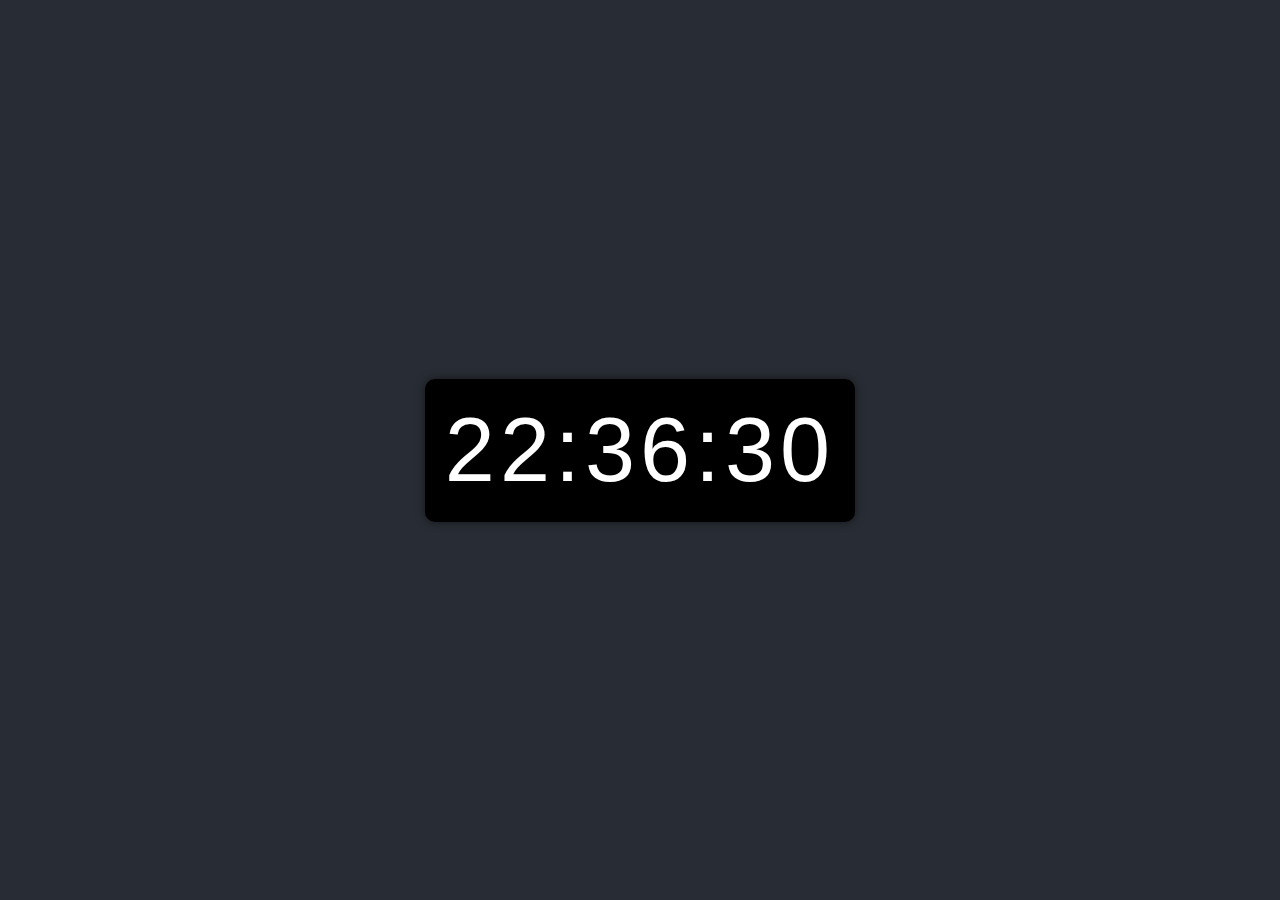
<file: clock/Clock.html>
<!DOCTYPE html>
<html>
<head>
    
    <title>Digital Clock</title>
    <link rel="stylesheet" href="clockcss.css">
</head>
<body>
    <div class="clock-container">
        <div id="clock"></div>
    </div>
    <script src="clockjs.js"></script>
</file>
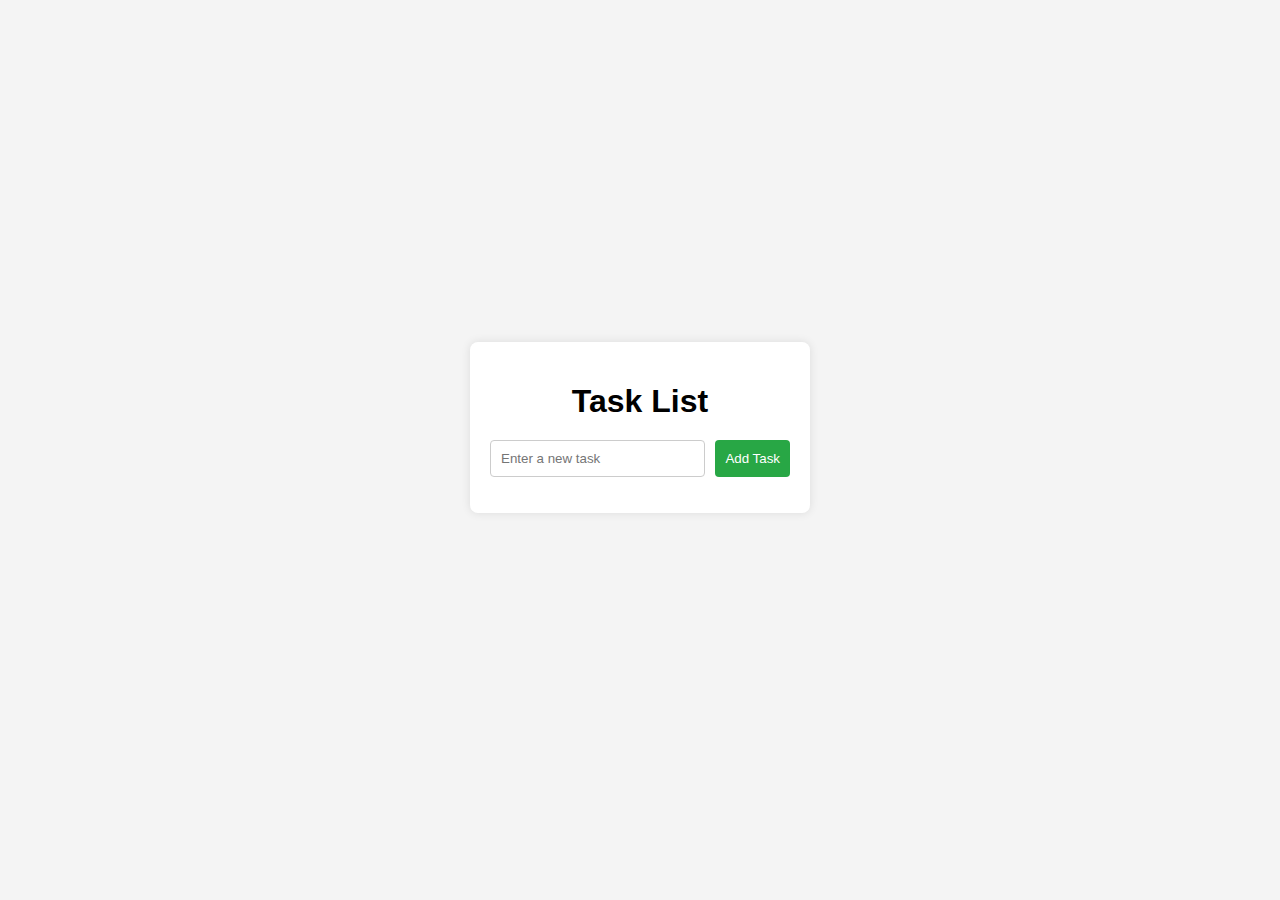
<file: Todolist/todolist.html>
<!DOCTYPE html>
<html lang="en">
<head>
   
    <title>Task List Application</title>
    <link rel="stylesheet" href="tocss.css">
</head>
<body>
    <div class="container">
        <h1>Task List</h1>
        <form id="taskform">
            <input type="text" id="taskinput" placeholder="Enter a new task" required>
            <button type="submit">Add Task</button>
        </form>
        <ul id="tasklist"></ul>
    </div>
    <script src="tojs.js"></script>
</file>
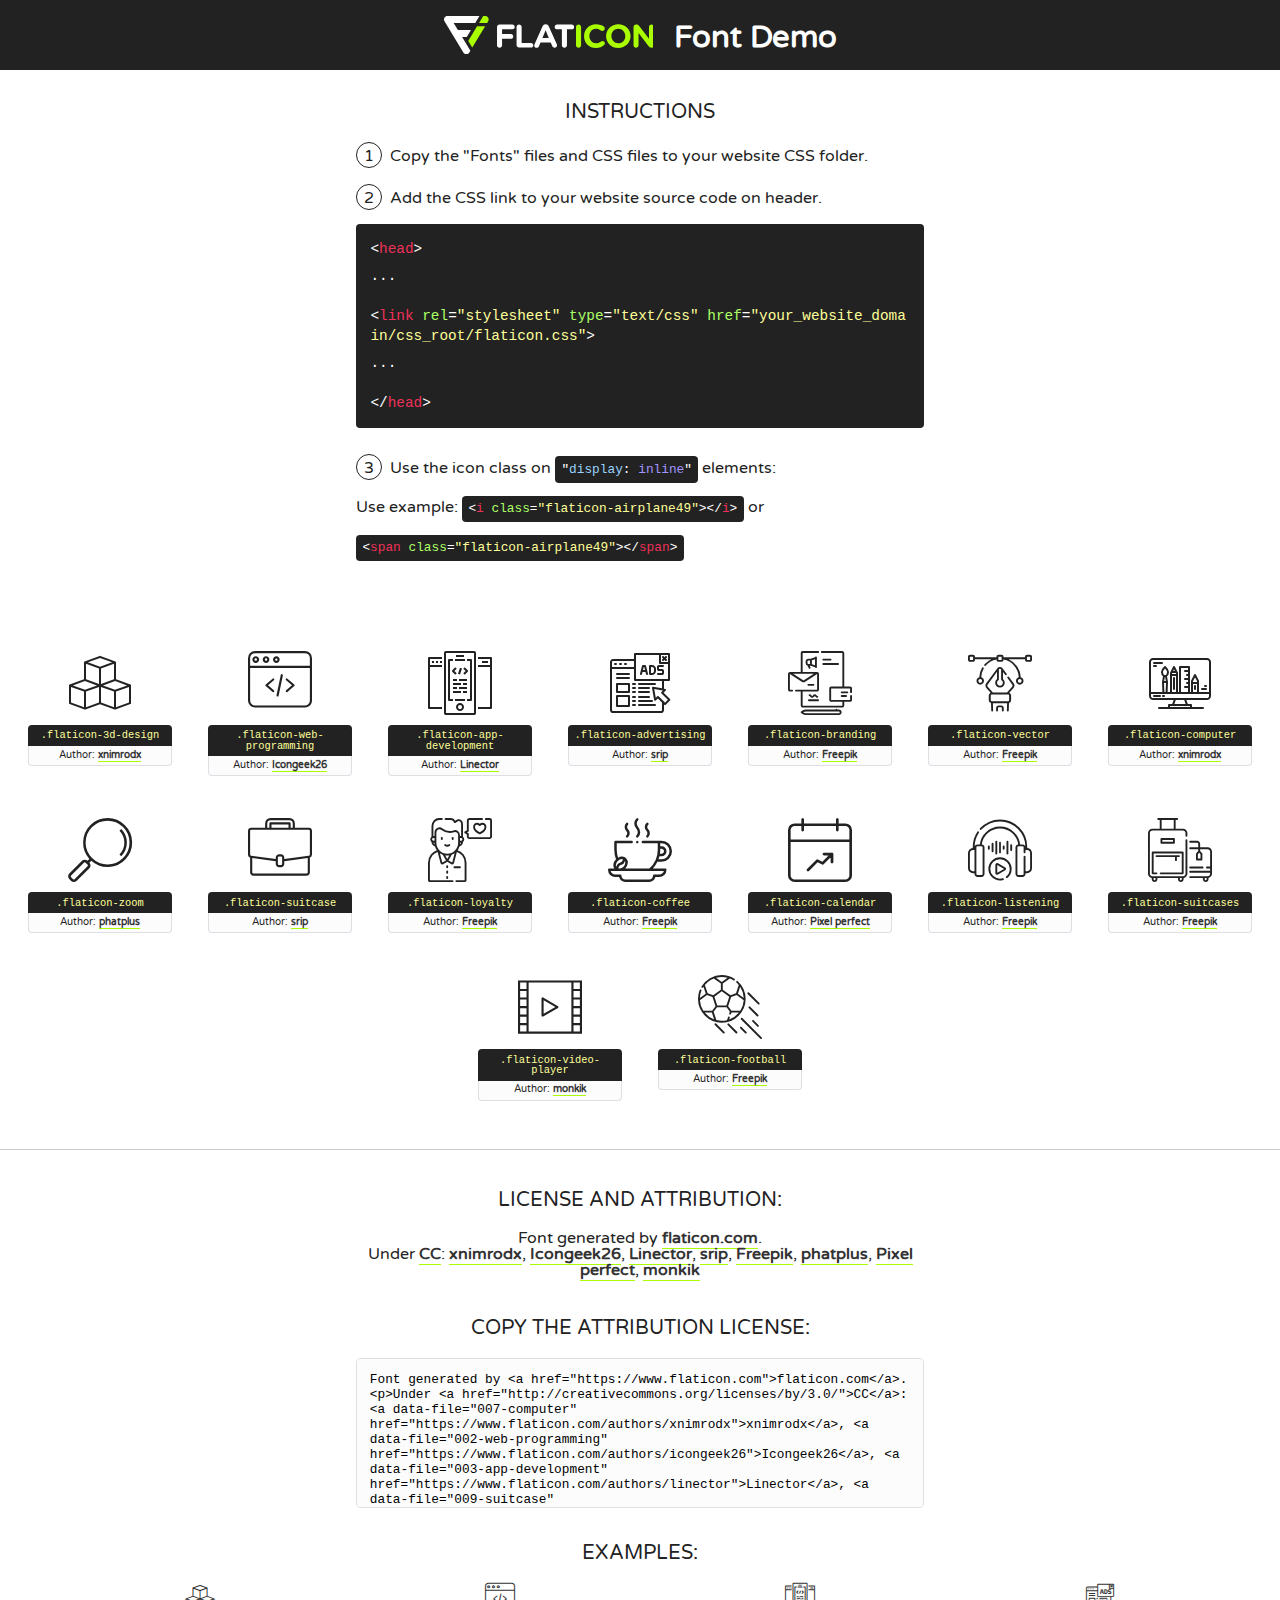
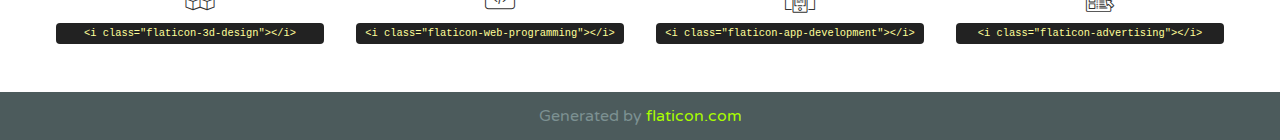
<file: portfolio/fonts/flaticon/font/flaticon.html>
<!DOCTYPE html>

<html>
<!DOCTYPE html>
<html>

<head>
    <title>Flaticon WebFont</title>
    <link href="http://fonts.googleapis.com/css?family=Varela+Round" rel="stylesheet" type="text/css" />
    <link rel="stylesheet" type="text/css" href="flaticon.css">
    <meta charset="UTF-8">
    <style>
    html, body, div, span, applet, object, iframe,
    h1, h2, h3, h4, h5, h6, p, blockquote, pre,
    a, abbr, acronym, address, big, cite, code,
    del, dfn, em, img, ins, kbd, q, s, samp,
    small, strike, strong, sub, sup, tt, var,
    b, u, i, center,
    dl, dt, dd, ol, ul, li,
    fieldset, form, label, legend,
    table, caption, tbody, tfoot, thead, tr, th, td,
    article, aside, canvas, details, embed, 
    figure, figcaption, footer, header, hgroup, 
    menu, nav, output, ruby, section, summary,
    time, mark, audio, video {
        margin: 0;
        padding: 0;
        border: 0;
        font-size: 100%;
        font: inherit;
        vertical-align: baseline;
    }
    /* HTML5 display-role reset for older browsers */
    article, aside, details, figcaption, figure, 
    footer, header, hgroup, menu, nav, section {
        display: block;
    }
    body {
        line-height: 1;
    }
    ol, ul {
        list-style: none;
    }
    blockquote, q {
        quotes: none;
    }
    blockquote:before, blockquote:after,
    q:before, q:after {
        content: '';
        content: none;
    }
    table {
        border-collapse: collapse;
        border-spacing: 0;
    }
    body {
        font-family: 'Varela Round', Helvetica, Arial, sans-serif;
        font-size: 16px;
        color: #222;
    }
    a {
        color: #333;
        border-bottom: 1px solid #a9fd00;
        font-weight: bold;
        text-decoration: none;
    }
    * {
        -moz-box-sizing: border-box;
        -webkit-box-sizing: border-box;
        box-sizing: border-box;
        margin: 0;
        padding: 0;
    }
    [class^="flaticon-"]:before, [class*=" flaticon-"]:before, [class^="flaticon-"]:after, [class*=" flaticon-"]:after {
        font-family: Flaticon;
        font-size: 30px;
        font-style: normal;
        margin-left: 20px;
        color: #333;
    }
    .wrapper {
        max-width: 600px;
        margin: auto;
        padding: 0 1em;
    }
    .title {
        font-size: 1.25em;
        text-align: center;
        margin-bottom: 1em;
        text-transform: uppercase;
    }
    header {
        text-align: center;
        background-color: #222;
        color: #fff;
        padding: 1em;
    }
    header .logo {
        width: 210px;
        height: 38px;
        display: inline-block;
        vertical-align: middle;
        margin-right: 1em;
        border: none;
    }
    header strong {
        font-size: 1.95em;
        font-weight: bold;
        vertical-align: middle;
        margin-top: 5px;
        display: inline-block;
    }
    .demo {
        margin: 2em auto;
        line-height: 1.25em;
    }
    .demo ul li {
        margin-bottom: 1em;
    }
    .demo ul li .num {
        color: #222;
        border-radius: 20px;
        display: inline-block;
        width: 26px;
        padding: 3px;
        height: 26px;
        text-align: center;
        margin-right: 0.5em;
        border: 1px solid #222;
    }
    .demo ul li code {
        background-color: #222;
        border-radius: 4px;
        padding: 0.25em 0.5em;
        display: inline-block;
        color: #fff;
        font-family: Consolas,Monaco,Lucida Console,Liberation Mono,DejaVu Sans Mono,Bitstream Vera Sans Mono,Courier New, monospace;
        font-weight: lighter;
        margin-top: 1em;
        font-size: 0.8em;
        word-break: break-all;
    }
    .demo ul li code.big {
        padding: 1em;
        font-size: 0.9em;
    }
    .demo ul li code .red {
        color: #EF3159;
    }
    .demo ul li code .green {
        color: #ACFF65;
    }
    .demo ul li code .yellow {
        color: #FFFF99;
    }
    .demo ul li code .blue {
        color: #99D3FF;
    }
    .demo ul li code .purple {
        color: #A295FF;
    }
    .demo ul li code .dots {
        margin-top: 0.5em;
        display: block;
    }
    #glyphs {
        border-bottom: 1px solid #ccc;
        padding: 2em 0;
        text-align: center;
    }
    .glyph {
        display: inline-block;
        width: 9em;
        margin: 1em;
        text-align: center;
        vertical-align: top;
        background: #FFF;
    }
    .glyph .glyph-icon {
        padding: 10px;
        display: block;
        font-family:"Flaticon";
        font-size: 64px;
        line-height: 1;
    }
    .glyph .glyph-icon:before {
        font-size: 64px;
        color: #222;
        margin-left: 0;
    }
    .class-name {
        font-size: 0.65em;
        background-color: #222;
        color: #fff;
        border-radius: 4px 4px 0 0;
        padding: 0.5em;
        color: #FFFF99;
        font-family: Consolas,Monaco,Lucida Console,Liberation Mono,DejaVu Sans Mono,Bitstream Vera Sans Mono,Courier New, monospace;
    }
    .author-name {
        font-size: 0.6em;
        background-color: #fcfcfd;
        border: 1px solid #DEDEE4;
        border-top: 0;
        border-radius: 0 0 4px 4px;
        padding: 0.5em;
    }
    .class-name:last-child {
        font-size: 10px;
        color:#888;
    }
    .class-name:last-child a {
        font-size: 10px;
        color:#555;
    }
    .class-name:last-child a:hover {
        color:#a9fd00;
    }
    .glyph > input {
        display: block;
        width: 100px;
        margin: 5px auto;
        text-align: center;
        font-size: 12px;
        cursor: text;
    }
    .glyph > input.icon-input {
        font-family:"Flaticon";
        font-size: 16px;
        margin-bottom: 10px;
    }
    .attribution .title {
        margin-top: 2em;
    }
    .attribution textarea {
        background-color: #fcfcfd;
        padding: 1em;
        border: none;
        box-shadow: none;
        border: 1px solid #DEDEE4;
        border-radius: 4px;
        resize: none;
        width: 100%;
        height: 150px;
        font-size: 0.8em;
        font-family: Consolas,Monaco,Lucida Console,Liberation Mono,DejaVu Sans Mono,Bitstream Vera Sans Mono,Courier New, monospace;
        -webkit-appearance: none;
    }
    .iconsuse {
        margin: 2em auto;
        text-align: center;
        max-width: 1200px;
    }
    .iconsuse:after {
        content: '';
        display: table;
        clear: both;
    }
    .iconsuse .image {
        float: left;
        width: 25%;
        padding: 0 1em;
    }
    .iconsuse .image p {
        margin-bottom: 1em;
    }
    .iconsuse .image span {
        display: block;
        font-size: 0.65em;
        background-color: #222;
        color: #fff;
        border-radius: 4px;
        padding: 0.5em;
        color: #FFFF99;
        margin-top: 1em;
        font-family: Consolas,Monaco,Lucida Console,Liberation Mono,DejaVu Sans Mono,Bitstream Vera Sans Mono,Courier New, monospace;
    }
    #footer {
        text-align: center;
        background-color: #4C5B5C;
        color: #7c9192;
        padding: 1em;
    }
    #footer a {
        border: none;
        color: #a9fd00;
        font-weight: normal;
    }
    @media (max-width: 960px) {
        .iconsuse .image {
            width: 50%;
        }
    }
    @media (max-width: 560px) {
        .iconsuse .image {
            width: 100%;
        }
    }
    </style>
</head>

<body class="characters-off">

    <header>
        <a href="https://www.flaticon.com" target="_blank" class="logo">
            <svg version="1.1" xmlns="http://www.w3.org/2000/svg" xmlns:xlink="http://www.w3.org/1999/xlink" xmlns:a="http://ns.adobe.com/AdobeSVGViewerExtensions/3.0/" viewBox="0 0 560.875 102.036" enable-background="new 0 0 560.875 102.036" xml:space="preserve">
                <defs>
                </defs>
                <g>
                    <g class="letters">
                        <path fill="#ffffff" d="M141.596,29.675c0-3.777,2.985-6.767,6.764-6.767h34.438c3.426,0,6.15,2.728,6.15,6.15
                        c0,3.43-2.724,6.149-6.15,6.149h-27.674v13.091h23.719c3.429,0,6.151,2.724,6.151,6.15c0,3.43-2.723,6.149-6.151,6.149h-23.719
                        v17.574c0,3.773-2.986,6.761-6.764,6.761c-3.779,0-6.764-2.989-6.764-6.761V29.675z"></path>
                        <path fill="#ffffff" d="M193.844,29.149c0-3.781,2.985-6.767,6.764-6.767c3.776,0,6.763,2.985,6.763,6.767v42.957h25.039
                        c3.426,0,6.149,2.726,6.149,6.153c0,3.425-2.723,6.15-6.149,6.15h-31.802c-3.779,0-6.764-2.986-6.764-6.768V29.149z"></path>
                        <path fill="#ffffff" d="M241.891,75.71l21.438-48.407c1.492-3.341,4.215-5.357,7.906-5.357h0.792
                        c3.686,0,6.323,2.017,7.815,5.357l21.439,48.407c0.436,0.967,0.701,1.845,0.701,2.723c0,3.602-2.809,6.501-6.414,6.501
                        c-3.161,0-5.269-1.845-6.499-4.655l-4.132-9.661h-27.059l-4.301,10.102c-1.144,2.631-3.426,4.214-6.237,4.214
                        c-3.517,0-6.24-2.81-6.24-6.325C241.1,77.64,241.451,76.677,241.891,75.71z M279.932,58.666l-8.521-20.297l-8.526,20.297H279.932
                        z"></path>
                        <path fill="#ffffff" d="M314.864,35.387H301.86c-3.429,0-6.239-2.813-6.239-6.238c0-3.429,2.811-6.24,6.239-6.24h39.533
                        c3.426,0,6.237,2.811,6.237,6.24c0,3.425-2.811,6.238-6.237,6.238h-13.001v42.785c0,3.773-2.99,6.761-6.764,6.761
                        c-3.779,0-6.764-2.989-6.764-6.761V35.387z"></path>
                        <path fill="#A9FD00" d="M352.615,29.149c0-3.781,2.985-6.767,6.767-6.767c3.774,0,6.761,2.985,6.761,6.767v49.024
                        c0,3.773-2.987,6.761-6.761,6.761c-3.781,0-6.767-2.989-6.767-6.761V29.149z"></path>
                        <path fill="#A9FD00" d="M374.132,53.836v-0.179c0-17.481,13.178-31.801,32.065-31.801c9.22,0,15.459,2.458,20.557,6.238
                        c1.402,1.054,2.637,2.985,2.637,5.357c0,3.692-2.985,6.59-6.681,6.59c-1.845,0-3.071-0.702-4.044-1.319
                        c-3.776-2.813-7.729-4.393-12.562-4.393c-10.364,0-17.831,8.611-17.831,19.154v0.173c0,10.542,7.291,19.329,17.831,19.329
                        c5.715,0,9.492-1.756,13.359-4.834c1.049-0.874,2.458-1.491,4.039-1.491c3.429,0,6.325,2.813,6.325,6.236
                        c0,2.106-1.056,3.78-2.282,4.834c-5.539,4.834-12.036,7.733-21.878,7.733C387.572,85.464,374.132,71.493,374.132,53.836z"></path>
                        <path fill="#A9FD00" d="M433.009,53.836v-0.179c0-17.481,13.79-31.801,32.766-31.801c18.981,0,32.592,14.143,32.592,31.628v0.173
                        c0,17.483-13.785,31.807-32.769,31.807C446.625,85.464,433.009,71.32,433.009,53.836z M484.224,53.836v-0.179
                        c0-10.539-7.725-19.326-18.626-19.326c-10.893,0-18.449,8.611-18.449,19.154v0.173c0,10.542,7.73,19.329,18.626,19.329
                        C476.676,72.986,484.224,64.378,484.224,53.836z"></path>
                        <path fill="#A9FD00" d="M506.233,29.321c0-3.774,2.99-6.763,6.767-6.763h1.401c3.252,0,5.183,1.583,7.029,3.953l26.093,34.265
                        V29.059c0-3.692,2.99-6.677,6.681-6.677c3.683,0,6.671,2.985,6.671,6.677v48.934c0,3.78-2.987,6.765-6.764,6.765h-0.436
                        c-3.257,0-5.188-1.581-7.034-3.953l-27.056-35.492v32.944c0,3.687-2.985,6.676-6.678,6.676c-3.683,0-6.673-2.989-6.673-6.676
                        V29.321z"></path>
                    </g>
                    <g class="insignia">
                        <path fill="#ffffff" d="M48.372,56.137h12.517l11.156-18.537H37.186L25.688,18.539h57.825L94.668,0H9.271
                        C5.925,0,2.842,1.801,1.198,4.716c-1.644,2.907-1.593,6.482,0.134,9.343l50.38,83.501c1.678,2.781,4.689,4.476,7.938,4.476
                        c3.246,0,6.257-1.695,7.935-4.476l2.898-4.804L48.372,56.137z"></path>
                        <g class="i">
                            <path fill="#A9FD00" d="M93.575,18.539h0.031v0.004l21.652,0.004l2.705-4.488c1.727-2.861,1.778-6.436,0.133-9.343
                            C116.454,1.801,113.371,0,110.026,0h-5.294L93.575,18.539z"></path>
                            <polygon fill="#A9FD00" points="88.291,27.356 64.725,66.486 75.519,84.404 109.942,27.356"></polygon>
                        </g>
                    </g>
                </g>
            </svg>
        </a>
        <strong>Font Demo</strong>
    </header>


    <section class="demo wrapper">

        <p class="title">Instructions</p>

        <ul>
            <li>
                <span class="num">1</span>Copy the "Fonts" files and CSS files to your website CSS folder.
            </li>
            <li>
                <span class="num">2</span>Add the CSS link to your website source code on header.
                <code class="big">
                    &lt;<span class="red">head</span>&gt;
                    <br/><span class="dots">...</span>
                    <br/>&lt;<span class="red">link</span> <span class="green">rel</span>=<span class="yellow">"stylesheet"</span> <span class="green">type</span>=<span class="yellow">"text/css"</span> <span class="green">href</span>=<span class="yellow">"your_website_domain/css_root/flaticon.css"</span>&gt;
                    <br/><span class="dots">...</span>
                    <br/>&lt;/<span class="red">head</span>&gt;
                </code>
            </li>

            <li>
                <p>
                    <span class="num">3</span>Use the icon class on <code>"<span class="blue">display</span>:<span class="purple"> inline</span>"</code> elements:
                    <br />
                    Use example: <code>&lt;<span class="red">i</span> <span class="green">class</span>=<span class="yellow">&quot;flaticon-airplane49&quot;</span>&gt;&lt;/<span class="red">i</span>&gt;</code> or <code>&lt;<span class="red">span</span> <span class="green">class</span>=<span class="yellow">&quot;flaticon-airplane49&quot;</span>&gt;&lt;/<span class="red">span</span>&gt;</code>
            </li>
        </ul>

    </section>




   <section id="glyphs">          
    
      
        <div class="glyph"><div class="glyph-icon flaticon-3d-design"></div>
            <div class="class-name">.flaticon-3d-design</div>
            <div class="author-name">Author: <a data-file="001-3d-design" href="https://www.flaticon.com/authors/xnimrodx">xnimrodx</a> </div> 
        </div>        
        
        <div class="glyph"><div class="glyph-icon flaticon-web-programming"></div>
            <div class="class-name">.flaticon-web-programming</div>
            <div class="author-name">Author: <a data-file="002-web-programming" href="https://www.flaticon.com/authors/icongeek26">Icongeek26</a> </div> 
        </div>        
        
        <div class="glyph"><div class="glyph-icon flaticon-app-development"></div>
            <div class="class-name">.flaticon-app-development</div>
            <div class="author-name">Author: <a data-file="003-app-development" href="https://www.flaticon.com/authors/linector">Linector</a> </div> 
        </div>        
        
        <div class="glyph"><div class="glyph-icon flaticon-advertising"></div>
            <div class="class-name">.flaticon-advertising</div>
            <div class="author-name">Author: <a data-file="004-advertising" href="https://www.flaticon.com/authors/srip">srip</a> </div> 
        </div>        
        
        <div class="glyph"><div class="glyph-icon flaticon-branding"></div>
            <div class="class-name">.flaticon-branding</div>
            <div class="author-name">Author: <a data-file="005-branding" href="http://www.freepik.com">Freepik</a> </div> 
        </div>        
        
        <div class="glyph"><div class="glyph-icon flaticon-vector"></div>
            <div class="class-name">.flaticon-vector</div>
            <div class="author-name">Author: <a data-file="006-vector" href="http://www.freepik.com">Freepik</a> </div> 
        </div>        
        
        <div class="glyph"><div class="glyph-icon flaticon-computer"></div>
            <div class="class-name">.flaticon-computer</div>
            <div class="author-name">Author: <a data-file="007-computer" href="https://www.flaticon.com/authors/xnimrodx">xnimrodx</a> </div> 
        </div>        
        
        <div class="glyph"><div class="glyph-icon flaticon-zoom"></div>
            <div class="class-name">.flaticon-zoom</div>
            <div class="author-name">Author: <a data-file="008-zoom" href="https://www.flaticon.com/authors/phatplus">phatplus</a> </div> 
        </div>        
        
        <div class="glyph"><div class="glyph-icon flaticon-suitcase"></div>
            <div class="class-name">.flaticon-suitcase</div>
            <div class="author-name">Author: <a data-file="009-suitcase" href="https://www.flaticon.com/authors/srip">srip</a> </div> 
        </div>        
        
        <div class="glyph"><div class="glyph-icon flaticon-loyalty"></div>
            <div class="class-name">.flaticon-loyalty</div>
            <div class="author-name">Author: <a data-file="010-loyalty" href="http://www.freepik.com">Freepik</a> </div> 
        </div>        
        
        <div class="glyph"><div class="glyph-icon flaticon-coffee"></div>
            <div class="class-name">.flaticon-coffee</div>
            <div class="author-name">Author: <a data-file="011-coffee" href="http://www.freepik.com">Freepik</a> </div> 
        </div>        
        
        <div class="glyph"><div class="glyph-icon flaticon-calendar"></div>
            <div class="class-name">.flaticon-calendar</div>
            <div class="author-name">Author: <a data-file="012-calendar" href="https://www.flaticon.com/authors/pixel-perfect">Pixel perfect</a> </div> 
        </div>        
        
        <div class="glyph"><div class="glyph-icon flaticon-listening"></div>
            <div class="class-name">.flaticon-listening</div>
            <div class="author-name">Author: <a data-file="013-listening" href="http://www.freepik.com">Freepik</a> </div> 
        </div>        
        
        <div class="glyph"><div class="glyph-icon flaticon-suitcases"></div>
            <div class="class-name">.flaticon-suitcases</div>
            <div class="author-name">Author: <a data-file="014-suitcases" href="http://www.freepik.com">Freepik</a> </div> 
        </div>        
        
        <div class="glyph"><div class="glyph-icon flaticon-video-player"></div>
            <div class="class-name">.flaticon-video-player</div>
            <div class="author-name">Author: <a data-file="015-video-player" href="https://www.flaticon.com/authors/monkik">monkik</a> </div> 
        </div>        
        
        <div class="glyph"><div class="glyph-icon flaticon-football"></div>
            <div class="class-name">.flaticon-football</div>
            <div class="author-name">Author: <a data-file="016-football" href="http://www.freepik.com">Freepik</a> </div> 
        </div>        
        

    </section>



    <section class="attribution wrapper"   style="text-align:center;">

      <div class="title">License and attribution:</div><div class="attrDiv">Font generated by <a href="https://www.flaticon.com">flaticon.com</a>. <div><p>Under <a href="http://creativecommons.org/licenses/by/3.0/">CC</a>: <a data-file="007-computer" href="https://www.flaticon.com/authors/xnimrodx">xnimrodx</a>, <a data-file="002-web-programming" href="https://www.flaticon.com/authors/icongeek26">Icongeek26</a>, <a data-file="003-app-development" href="https://www.flaticon.com/authors/linector">Linector</a>, <a data-file="009-suitcase" href="https://www.flaticon.com/authors/srip">srip</a>, <a data-file="016-football" href="http://www.freepik.com">Freepik</a>, <a data-file="008-zoom" href="https://www.flaticon.com/authors/phatplus">phatplus</a>, <a data-file="012-calendar" href="https://www.flaticon.com/authors/pixel-perfect">Pixel perfect</a>, <a data-file="015-video-player" href="https://www.flaticon.com/authors/monkik">monkik</a></p>  </div>
      </div>
      <div class="title">Copy the Attribution License:</div>

    <textarea onclick="this.focus();this.select();">Font generated by &lt;a href=&quot;https://www.flaticon.com&quot;&gt;flaticon.com&lt;/a&gt;. <p>Under <a href="http://creativecommons.org/licenses/by/3.0/">CC</a>: <a data-file="007-computer" href="https://www.flaticon.com/authors/xnimrodx">xnimrodx</a>, <a data-file="002-web-programming" href="https://www.flaticon.com/authors/icongeek26">Icongeek26</a>, <a data-file="003-app-development" href="https://www.flaticon.com/authors/linector">Linector</a>, <a data-file="009-suitcase" href="https://www.flaticon.com/authors/srip">srip</a>, <a data-file="016-football" href="http://www.freepik.com">Freepik</a>, <a data-file="008-zoom" href="https://www.flaticon.com/authors/phatplus">phatplus</a>, <a data-file="012-calendar" href="https://www.flaticon.com/authors/pixel-perfect">Pixel perfect</a>, <a data-file="015-video-player" href="https://www.flaticon.com/authors/monkik">monkik</a></p>  
     </textarea>

    </section>

    <section class="iconsuse">

          <div class="title">Examples:</div>            
             
            <div class="image">
                <p>
                    <i class="glyph-icon flaticon-3d-design"></i> 
                    <span>&lt;i class=&quot;flaticon-3d-design&quot;&gt;&lt;/i&gt;</span>
                </p>
            </div>
            
            <div class="image">
                <p>
                    <i class="glyph-icon flaticon-web-programming"></i> 
                    <span>&lt;i class=&quot;flaticon-web-programming&quot;&gt;&lt;/i&gt;</span>
                </p>
            </div>
            
            <div class="image">
                <p>
                    <i class="glyph-icon flaticon-app-development"></i> 
                    <span>&lt;i class=&quot;flaticon-app-development&quot;&gt;&lt;/i&gt;</span>
                </p>
            </div>
            
            <div class="image">
                <p>
                    <i class="glyph-icon flaticon-advertising"></i> 
                    <span>&lt;i class=&quot;flaticon-advertising&quot;&gt;&lt;/i&gt;</span>
                </p>
            </div>
                       
        </div>
                            
    </section>

<div id="footer">
    <div>Generated by <a href="https://www.flaticon.com">flaticon.com</a>
    </div>
</div>



</body>
</html>
</file>
<file: clock/clockcss.css>
body {
    display: flex;
    justify-content: center;
    align-items: center;
    height: 100vh;
    margin: 0;
    background-color: #282c34;
    color: white;
    font-family: 'Arial', sans-serif;
}

.clock-container {
    background-color: black;
    border-radius: 10px;
    padding: 20px;
    box-shadow: 0 0 10px rgba(0, 0, 0, 0.5);
}

#clock {
    font-size: 90px;
    letter-spacing: 5px;
}
</file>
<file: Todolist/tocss.css>
body {
    font-family: Arial, sans-serif;
    background-color: #f4f4f4;
    margin: 0;
    padding: 0;
    display: flex;
    justify-content: center;
    align-items: center;
    height: 95vh;
}

.container {
    background: white;
    padding: 20px;
    border-radius: 8px;
    box-shadow: 0 0 10px rgba(0, 0, 0, 0.1);
    width: 300px;
    text-align: center;
}

h1 {
    margin-bottom: 20px;
}

form {
    display: flex;
    justify-content: space-between;
}

input[type="text"] {
    flex: 1;
    padding: 10px;
    border: 1px solid #ccc;
    border-radius: 4px;
    margin-right: 10px;
}

button {
    padding: 10px;
    background: #28a745;
    color: white;
    border: none;
    border-radius: 4px;
    cursor: pointer;
}

button:hover {
    background: #218838;
}

ul {
    list-style-type: none;
    padding: 0;
}

li {
    background: #eee;
    padding: 10px;
    border-bottom: 1px solid #ccc;
    display: flex;
    justify-content: space-between;
    align-items: center;
}

li:last-child {
    border-bottom: none;
}

li .edit, li .delete {
    cursor: pointer;
    margin-left: 10px;
}
</file>
<file: portfolio/fonts/flaticon/font/flaticon.css>
@font-face {
  font-family: "Flaticon";
  src: url("./Flaticon.eot");
  src: url("./Flaticon.eot?#iefix") format("embedded-opentype"),
       url("./Flaticon.woff2") format("woff2"),
       url("./Flaticon.woff") format("woff"),
       url("./Flaticon.ttf") format("truetype"),
       url("./Flaticon.svg#Flaticon") format("svg");
  font-weight: normal;
  font-style: normal;
}

@media screen and (-webkit-min-device-pixel-ratio:0) {
  @font-face {
    font-family: "Flaticon";
    src: url("./Flaticon.svg#Flaticon") format("svg");
  }
}

[class^="flaticon-"]:before, [class*=" flaticon-"]:before,
[class^="flaticon-"]:after, [class*=" flaticon-"]:after {   
  font-family: Flaticon;
        font-size: 20px;
font-style: normal;
margin-left: 20px;
}

.flaticon-3d-design:before { content: "\f100"; }
.flaticon-web-programming:before { content: "\f101"; }
.flaticon-app-development:before { content: "\f102"; }
.flaticon-advertising:before { content: "\f103"; }
.flaticon-branding:before { content: "\f104"; }
.flaticon-vector:before { content: "\f105"; }
.flaticon-computer:before { content: "\f106"; }
.flaticon-zoom:before { content: "\f107"; }
.flaticon-suitcase:before { content: "\f108"; }
.flaticon-loyalty:before { content: "\f109"; }
.flaticon-coffee:before { content: "\f10a"; }
.flaticon-calendar:before { content: "\f10b"; }
.flaticon-listening:before { content: "\f10c"; }
.flaticon-suitcases:before { content: "\f10d"; }
.flaticon-video-player:before { content: "\f10e"; }
.flaticon-football:before { content: "\f10f"; }
</file>
